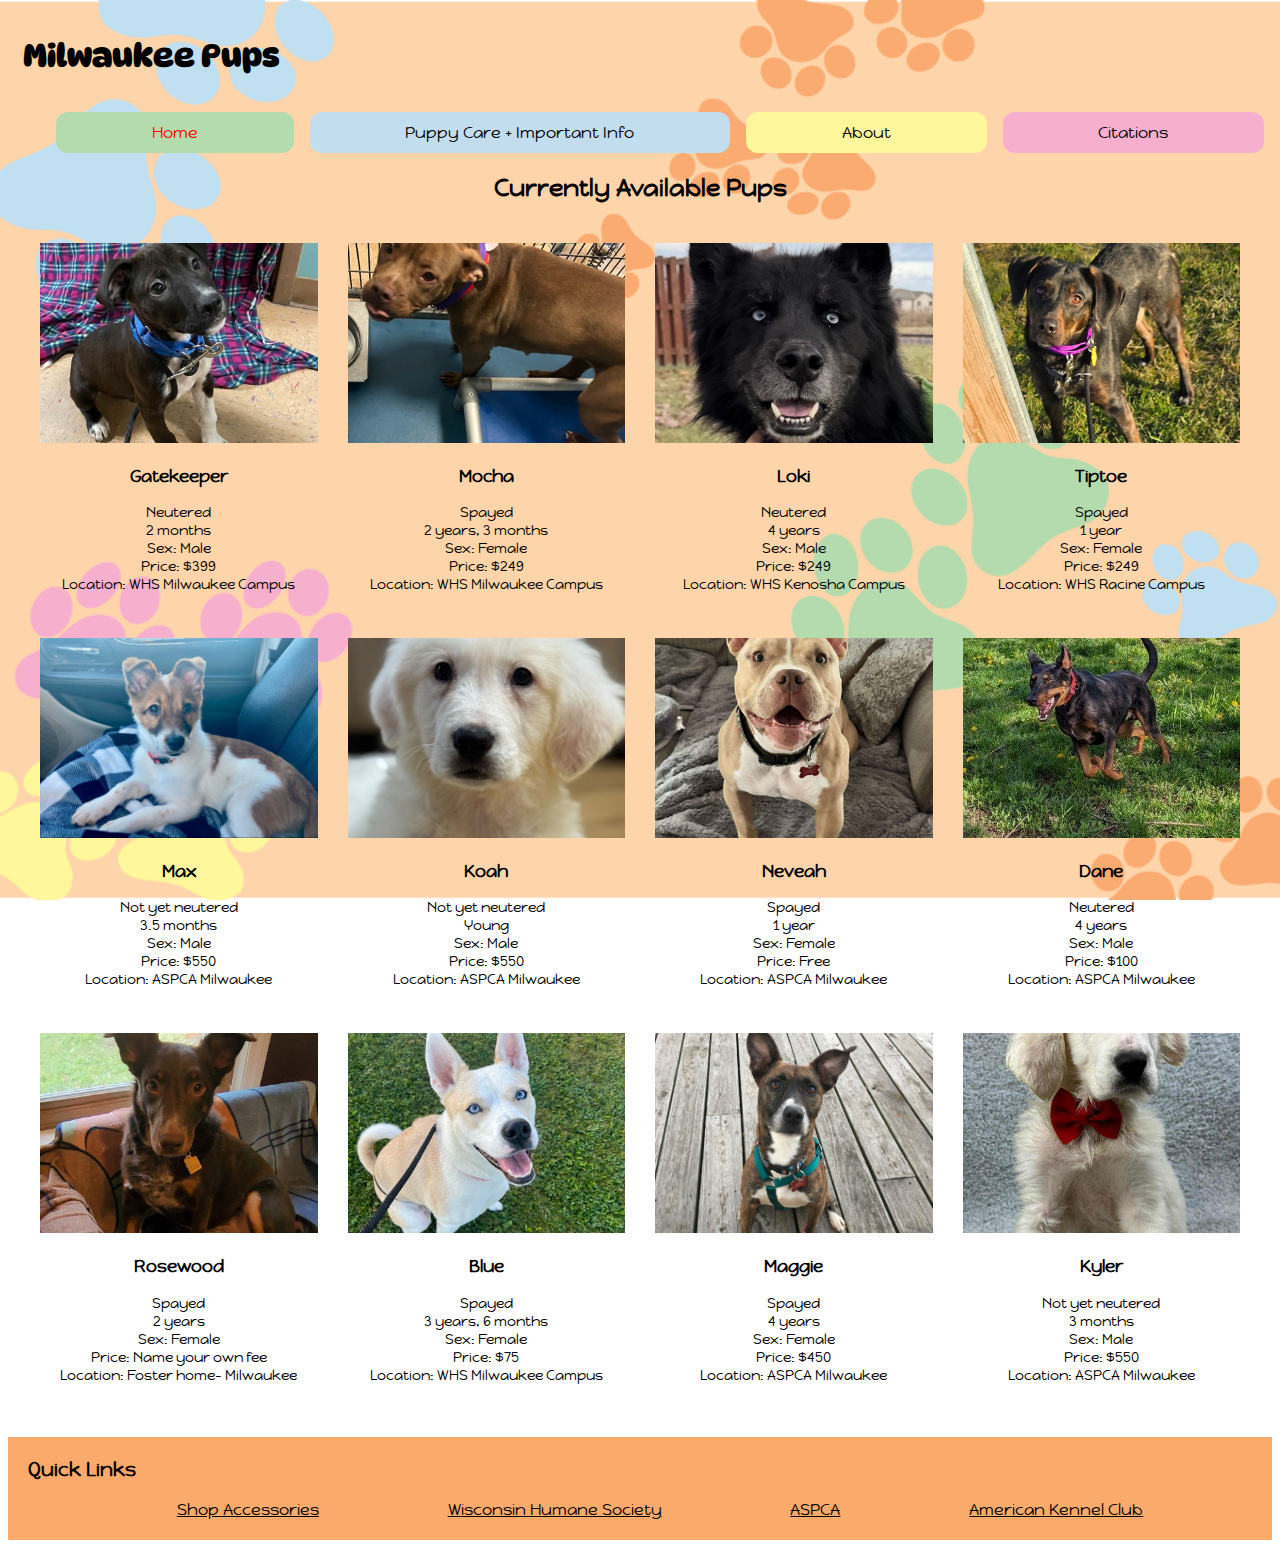
<file: index.html>
<!DOCTYPE html>
<html lang="en">
    <head>
        <meta charset="UTF-8">
        <meta name="viewport" content="width=device-width, initial-scale=1.0">
        <title>Final Project</title>
        <link href="styles.css" rel="stylesheet" type="text/css">
        <link href="index.css" rel="stylesheet" type="text/css">
        <link rel="preconnect" href="https://fonts.googleapis.com">
<link rel="preconnect" href="https://fonts.gstatic.com" crossorigin>
<link href="https://fonts.googleapis.com/css2?family=DynaPuff:wght@400..700&family=Happy+Monkey&display=swap" rel="stylesheet">
    </head>

      <body>
        <header class="header">
            <h1 class="site-id">Milwaukee Pups</h1>
            <ul class="nav">
                <li class="nav-item">
                    <a href="index.html" class="nav-link1 active">Home</a>
                </li>
                <li class="nav-item">
                    <a href="puppy-care.html" class="nav-link3">Puppy Care + Important Info</a>
                </li>
                <li class="nav-item">
                    <a href="about.html" class="nav-link4">About</a>
                </li>
                <li class="nav-item">
                    <a href="citations.html" class="nav-link5">Citations</a>
                </li>
            </ul>
        </header>

        <main class="main-content">
            <h2 class="page-header">Currently Available Pups</h2>

            <section class="puppy-grid">

                <a href="https://www.wihumane.org/adopt/animal?id=59763244" class="puppy-card">
                    <img src="images/e70d502d-ce20-46a0-a685-538f4f907976.jpg" alt="https://www.wihumane.org/adopt/animal?id=59763244" class="puppy-img">
                    <div class="puppy-info">
                    <h3>Gatekeeper</h3>
                    <p>Neutered</br>
                    2 months</br>
                    Sex: Male</br>
                    Price: $399</br>
                    Location: WHS Milwaukee Campus</p>
                    </div>
                </a>

                <a href="https://www.wihumane.org/adopt/animal?id=59799409" class="puppy-card">
                    <img src="images/46ea6e7e-8d5a-4883-84f1-1c7afc5c7bd5.jpg" alt="https://www.wihumane.org/adopt/animal?id=59799409" class="puppy-img">
                    <div class="puppy-info">
                    <h3>Mocha</h3>
                    <p>Spayed</br>
                    2 years, 3 months</br>
                    Sex: Female</br>
                    Price: $249</br>
                    Location: WHS Milwaukee Campus</p>
                    </div>
                </a>

                <a href="https://www.wihumane.org/adopt/animal?id=59814483" class="puppy-card">
                    <img src="images/a3f6dd08-adf5-431a-bd77-e8bfa1dfb01b.jpg" alt="https://www.wihumane.org/adopt/animal?id=59814483" class="puppy-img">
                    <div class="puppy-info">
                    <h3>Loki</h3>
                    <p>Neutered</br>
                    4 years</br>
                    Sex: Male</br>
                    Price: $249</br>
                    Location: WHS Kenosha Campus</p>
                    </div>
                </a>

                <a href="https://www.wihumane.org/adopt/animal?id=59732728" class="puppy-card">
                    <img src="images/db6d1411-8980-49dd-b622-a311f8f53985.jpg" alt="https://www.wihumane.org/adopt/animal?id=59732728" class="puppy-img">
                    <div class="puppy-info">
                    <h3>Tiptoe</h3>
                    <p>Spayed</br>
                    1 year</br>
                    Sex: Female</br>
                    Price: $249</br>
                    Location: WHS Racine Campus</p>
                    </div>
                </a>

                <a href="https://www.aspca.org/adopt-pet/adoptable-dogs-your-local-shelter#action_0=pet&animalID_0=22014336&petIndex_0=24" class="puppy-card">
                    <img src="images/102238817.jpg" alt="https://cdn.rescuegroups.org/1488/pictures/animals/22014/22014336/102238817.jpg" class="puppy-img">
                    <div class="puppy-info">
                    <h3>Max</h3>
                    <p>Not yet neutered</br>
                    3.5 months</br>
                    Sex: Male</br>
                    Price: $550</br>
                    Location: ASPCA Milwaukee</p>
                    </div>
                </a>

                <a href="https://www.aspca.org/adopt-pet/adoptable-dogs-your-local-shelter#action_0=pet&animalID_0=22008063&petIndex_0=39" class="puppy-card">
                    <img src="images/102238870.jpg" alt="https://cdn.rescuegroups.org/1488/pictures/animals/22008/22008063/102238870.jpg" class="puppy-img">
                    <div class="puppy-info">
                    <h3>Koah</h3>
                    <p>Not yet neutered</br>
                    Young</br>
                    Sex: Male</br>
                    Price: $550</br>
                    Location: ASPCA Milwaukee</p>
                    </div>
                </a>

                <a href="https://www.aspca.org/adopt-pet/adoptable-dogs-your-local-shelter#action_0=pet&animalID_0=21300540&petIndex_0=36" class="puppy-card">
                    <img src="images/101830614.jpg" alt="https://cdn.rescuegroups.org/1488/pictures/animals/21300/21300540/101830614.jpg" class="puppy-img">
                    <div class="puppy-info">
                    <h3>Neveah</h3>
                    <p>Spayed</br>
                    1 year</br>
                    Sex: Female</br>
                    Price: Free</br>
                    Location: ASPCA Milwaukee</p>
                    </div>
                </a>

                <a href="https://www.aspca.org/adopt-pet/adoptable-dogs-your-local-shelter#action_0=pet&animalID_0=20094795&petIndex_0=42" class="puppy-card">
                    <img src="images/98276193.jpg" alt="https://cdn.rescuegroups.org/4666/pictures/animals/20094/20094795/98276193.jpg" class="puppy-img">
                    <div class="puppy-info">
                    <h3>Dane</h3>
                    <p>Neutered</br>
                    4 years</br>
                    Sex: Male</br>
                    Price: $100</br>
                    Location: ASPCA Milwaukee</p>
                    </div>
                </a>

                <a href="https://www.wihumane.org/adopt/animal?id=59218538" class="puppy-card">
                    <img src="images/41b14164-7cb9-474e-8c49-9754c705177b.jpg" alt="https://www.wihumane.org/adopt/animal?id=59218538" class="puppy-img">
                    <div class="puppy-info">
                    <h3>Rosewood</h3>
                    <p>Spayed</br>
                    2 years</br>
                    Sex: Female</br>
                    Price: Name your own fee</br>
                    Location: Foster home- Milwaukee</p>
                    </div>
                </a>

                <a href="https://www.wihumane.org/adopt/animal?id=55902563" class="puppy-card">
                    <img src="images/d21fcb7e-f1f4-4305-9c31-505169cb24cc.jpg" alt="https://www.wihumane.org/adopt/animal?id=55902563" class="puppy-img">
                    <div class="puppy-info">
                    <h3>Blue</h3>
                    <p>Spayed</br>
                    3 years, 6 months</br>
                    Sex: Female</br>
                    Price: $75</br>
                    Location: WHS Milwaukee Campus</p>
                    </div>
                </a>

                <a href="https://www.aspca.org/adopt-pet/adoptable-dogs-your-local-shelter#action_0=pet&animalID_0=21798891&petIndex_0=2" class="puppy-card">
                    <img src="images/101923954.jpg" alt="https://cdn.rescuegroups.org/1488/pictures/animals/21798/21798891/101923954.jpg" class="puppy-img">
                    <div class="puppy-info">
                    <h3>Maggie</h3>
                    <p>Spayed</br>
                    4 years</br>
                    Sex: Female</br>
                    Price: $450</br>
                    Location: ASPCA Milwaukee</p>
                    </div>
                </a>

                <a href="https://www.aspca.org/adopt-pet/adoptable-dogs-your-local-shelter#action_0=pet&animalID_0=22008058&petIndex_0=35" class="puppy-card">
                    <img src="images/102238857.jpg" alt="https://cdn.rescuegroups.org/1488/pictures/animals/22008/22008058/102238857.jpg" class="puppy-img">
                    <div class="puppy-info">
                    <h3>Kyler</h3>
                    <p>Not yet neutered</br>
                    3 months</br>
                    Sex: Male</br>
                    Price: $550</br>
                    Location: ASPCA Milwaukee</p>
                    </div>
                </a>
            </section>

        </main>

        <footer class="footer">
            <h3 class="footer-heading">Quick Links</h3>
            <ul class="footer-links">
                <li>
                    <a href="https://www.amazon.com/s?k=puppy+accessories&crid=15ICRCRSD6TXO&sprefix=puppy+ac%2Caps%2C166&ref=nb_sb_ss_p13n-expert-pd-ops-ranker_1_8"> Shop Accessories</a>
                </li>
                <li>
                    <a href="https://www.wihumane.org">Wisconsin Humane Society</a>
                </li>
                <li>
                    <a href="https://www.aspca.org">ASPCA</a>
                </li>
                <li>
                    <a href="https://www.akc.org">American Kennel Club</a>
                </li>
            </ul>
        </footer>
    </body>
</html>
</file>
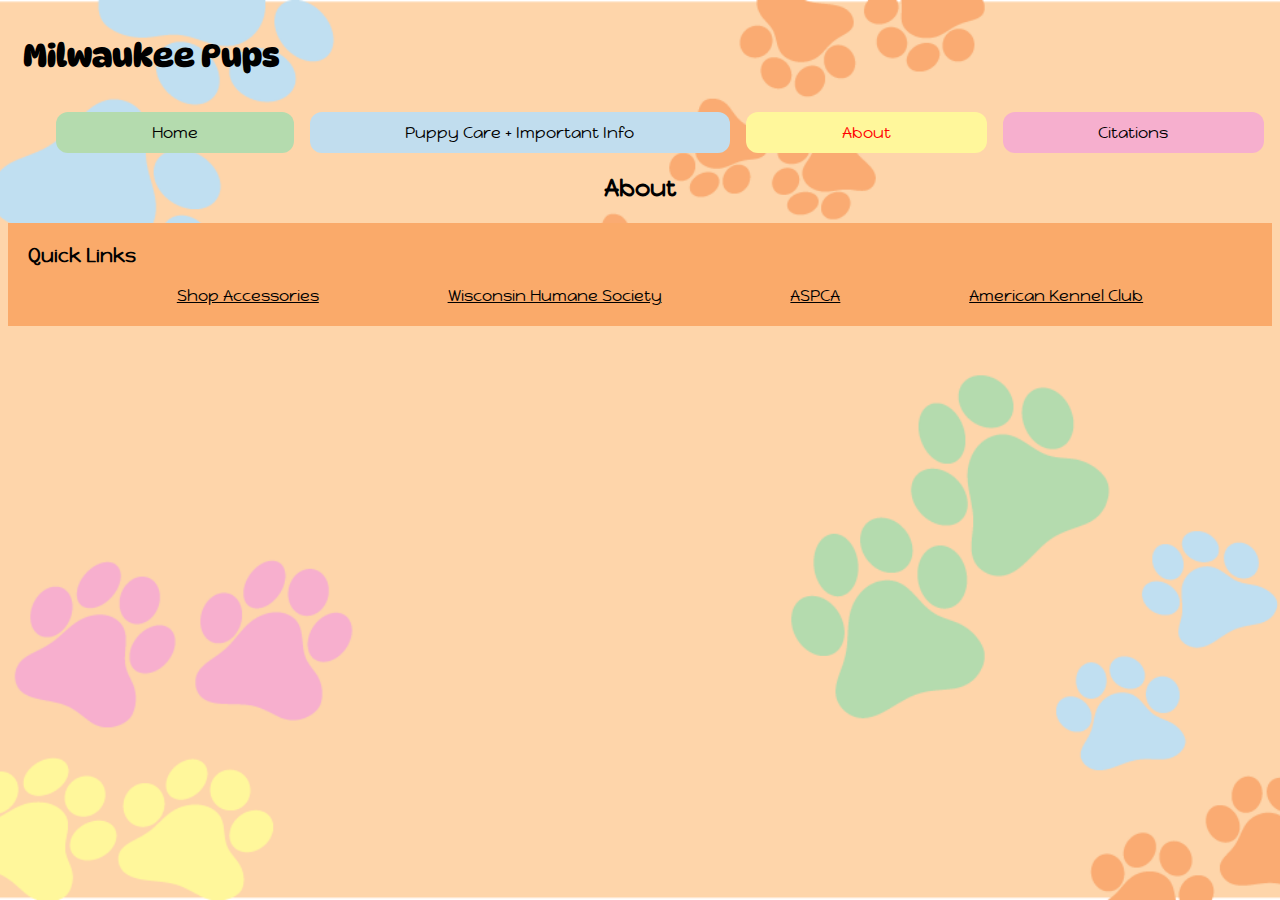
<file: about.html>
<!DOCTYPE html>
<html lang="en">
    <head>
        <meta charset="UTF-8">
        <meta name="viewport" content="width=device-width, initial-scale=1.0">
        <title>Final Project</title>
        <link href="styles.css" rel="stylesheet" type="text/css">
        <link rel="preconnect" href="https://fonts.googleapis.com">
<link rel="preconnect" href="https://fonts.gstatic.com" crossorigin>
<link href="https://fonts.googleapis.com/css2?family=DynaPuff:wght@400..700&family=Happy+Monkey&display=swap" rel="stylesheet">
    </head>

   <body>
     <header class="header">
            <h1 class="site-id">Milwaukee Pups</h1>
            <ul class="nav">
                <li class="nav-item">
                    <a href="index.html" class="nav-link1">Home</a>
                </li>
                <li class="nav-item">
                    <a href="puppy-care.html" class="nav-link3">Puppy Care + Important Info</a>
                </li>
                <li class="nav-item">
                    <a href="about.html" class="nav-link4 active">About</a>
                </li>
                <li class="nav-item">
                    <a href="citations.html" class="nav-link5">Citations</a>
                </li>
            </ul>
        </header>

        <main class="main-content">
            <h2 class="page-header">About</h2>
        </main>

         <footer class="footer">
            <h3 class="footer-heading">Quick Links</h3>
            <ul class="footer-links">
                <li>
                    <a href="https://www.amazon.com/s?k=puppy+accessories&crid=15ICRCRSD6TXO&sprefix=puppy+ac%2Caps%2C166&ref=nb_sb_ss_p13n-expert-pd-ops-ranker_1_8"> Shop Accessories</a>
                </li>
                <li>
                    <a href="https://www.wihumane.org">Wisconsin Humane Society</a>
                </li>
                <li>
                    <a href="https://www.aspca.org">ASPCA</a>
                </li>
                <li>
                    <a href="https://www.akc.org">American Kennel Club</a>
                </li>
            </ul>
        </footer>
    </body>
</html>
</file>
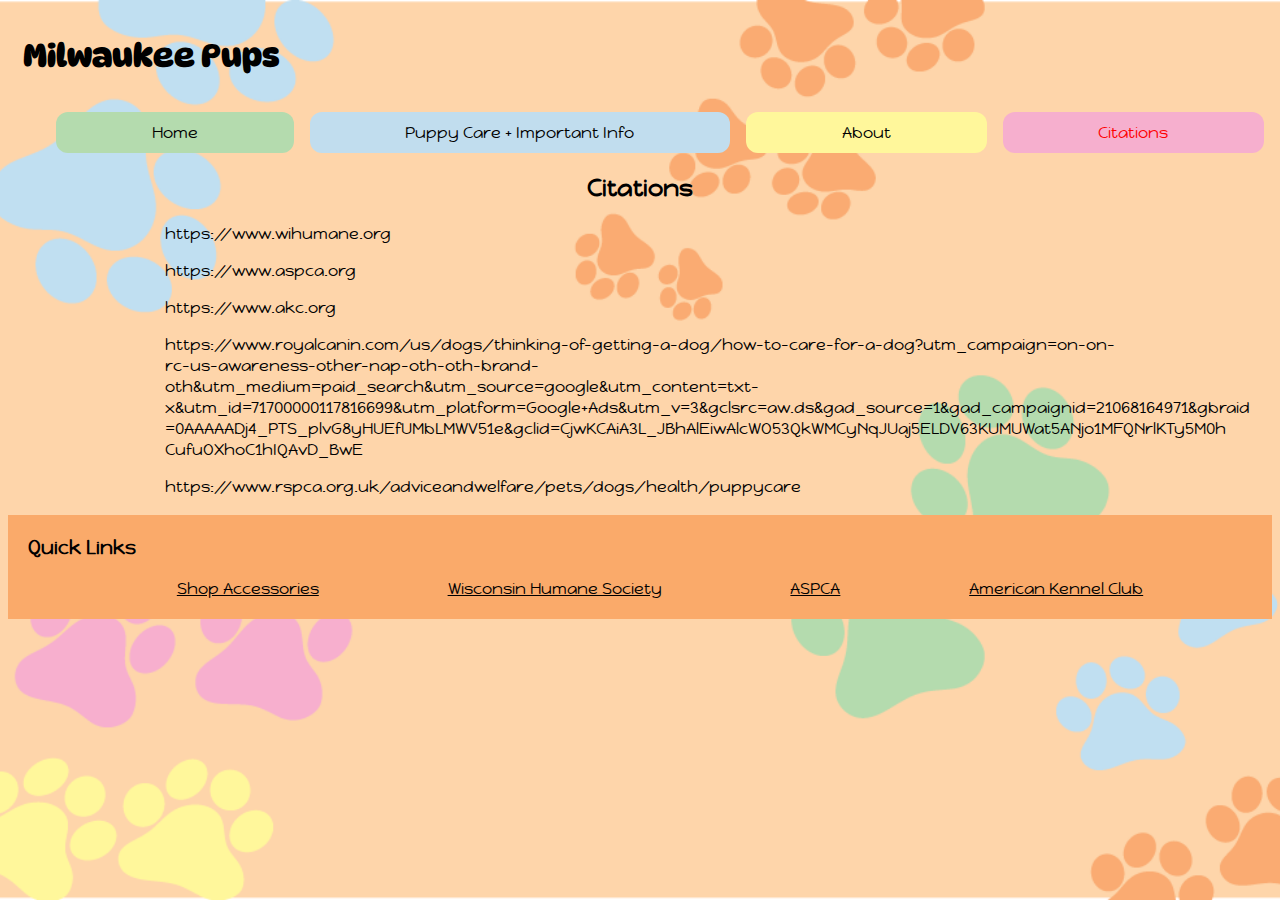
<file: citations.html>
<!DOCTYPE html>
<html lang="en">
    <head>
        <meta charset="UTF-8">
        <meta name="viewport" content="width=device-width, initial-scale=1.0">
        <title>Final Project</title>
        <link href="styles.css" rel="stylesheet" type="text/css">
         <link href="citations.css" rel="stylesheet" type="text/css">
        <link rel="preconnect" href="https://fonts.googleapis.com">
<link rel="preconnect" href="https://fonts.gstatic.com" crossorigin>
<link href="https://fonts.googleapis.com/css2?family=DynaPuff:wght@400..700&family=Happy+Monkey&display=swap" rel="stylesheet">
    </head>

  <body>
        <header class="header">
            <h1 class="site-id">Milwaukee Pups</h1>
            <ul class="nav">
                <li class="nav-item">
                    <a href="index.html" class="nav-link1">Home</a>
                </li>
                <li class="nav-item">
                    <a href="puppy-care.html" class="nav-link3">Puppy Care + Important Info</a>
                </li>
                <li class="nav-item">
                    <a href="about.html" class="nav-link4">About</a>
                </li>
                <li class="nav-item">
                    <a href="citations.html" class="nav-link5 active">Citations</a>
                </li>
            </ul>
        </header>

        <main class="main-content">
            <h2 class="page-header">Citations</h2>
            <div class="wrapper">
            <p>https://www.wihumane.org</p>
            <p>https://www.aspca.org</p>
            <p>https://www.akc.org</p>
            <p>https://www.royalcanin.com/us/dogs/thinking-of-getting-a-dog/how-to-care-for-a-dog?utm_campaign=on-on-rc-us-awareness-other-nap-oth-oth-brand-oth&utm_medium=paid_search&utm_source=google&utm_content=txt-x&utm_id=71700000117816699&utm_platform=Google+Ads&utm_v=3&gclsrc=aw.ds&gad_source=1&gad_campaignid=21068164971&gbraid</br>
                =0AAAAADj4_PTS_plvG8yHUEfUMbLMWV51e&gclid=CjwKCAiA3L_JBhAlEiwAlcWO53QkWMCyNqJUaj5ELDV63KUMUWat5ANjo1MFQNrlKTy5M0h</br>
                CufuOXhoC1hIQAvD_BwE</p>
            <p>https://www.rspca.org.uk/adviceandwelfare/pets/dogs/health/puppycare</p>
            </div>
        </main>

        <footer class="footer">
            <h3 class="footer-heading">Quick Links</h3>
            <ul class="footer-links">
                <li>
                    <a href="https://www.amazon.com/s?k=puppy+accessories&crid=15ICRCRSD6TXO&sprefix=puppy+ac%2Caps%2C166&ref=nb_sb_ss_p13n-expert-pd-ops-ranker_1_8"> Shop Accessories</a>
                </li>
                <li>
                    <a href="https://www.wihumane.org">Wisconsin Humane Society</a>
                </li>
                <li>
                    <a href="https://www.aspca.org">ASPCA</a>
                </li>
                <li>
                    <a href="https://www.akc.org">American Kennel Club</a>
                </li>
            </ul>
        </footer>
    </body>
</html>
</file>
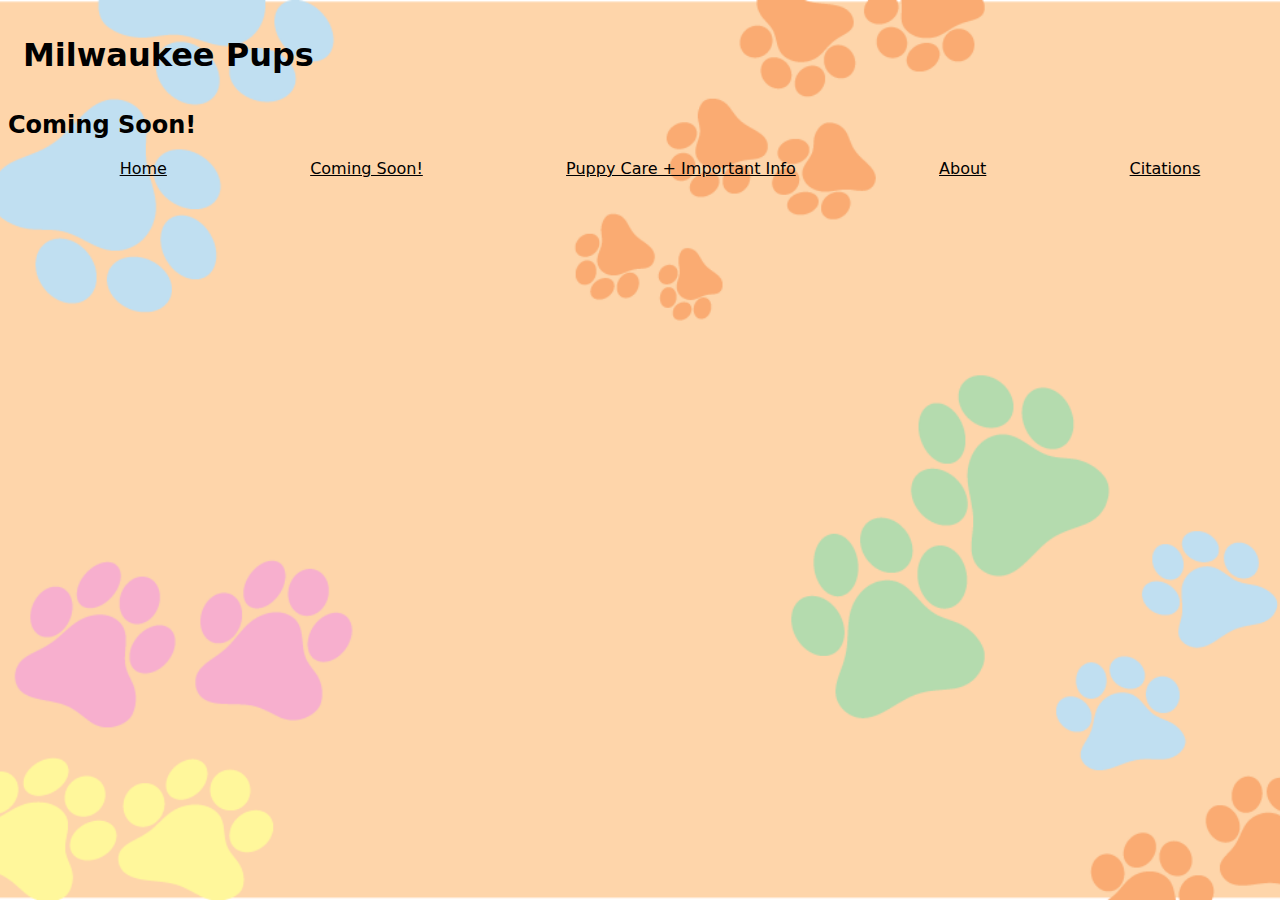
<file: coming-soon.html>
<!DOCTYPE html>
<html lang="en">
    <head>
        <meta charset="UTF-8">
        <meta name="viewport" content="width=device-width, initial-scale=1.0">
        <title>Final Project</title>
        <link href="styles.css" rel="stylesheet" type="text/css">
    </head>

   <body>
        <header class="header">
            <h1 class="site-id">Milwaukee Pups</h1>
        
            <h2>Coming Soon!</h2>
            <ul class="nav">
                <li>
                    <a href="index.html">Home</a>
                </li>
                <li>
                    <a href="coming-soon.html">Coming Soon!</a>
                </li>
                <li>
                    <a href="puppy-care.html">Puppy Care + Important Info</a>
                </li>
                <li>
                    <a href="about.html">About</a>
                </li>
                <li>
                    <a href="citations.html">Citations</a>
                </li>
            </ul>
        </header>
    </body>
</html>
</file>
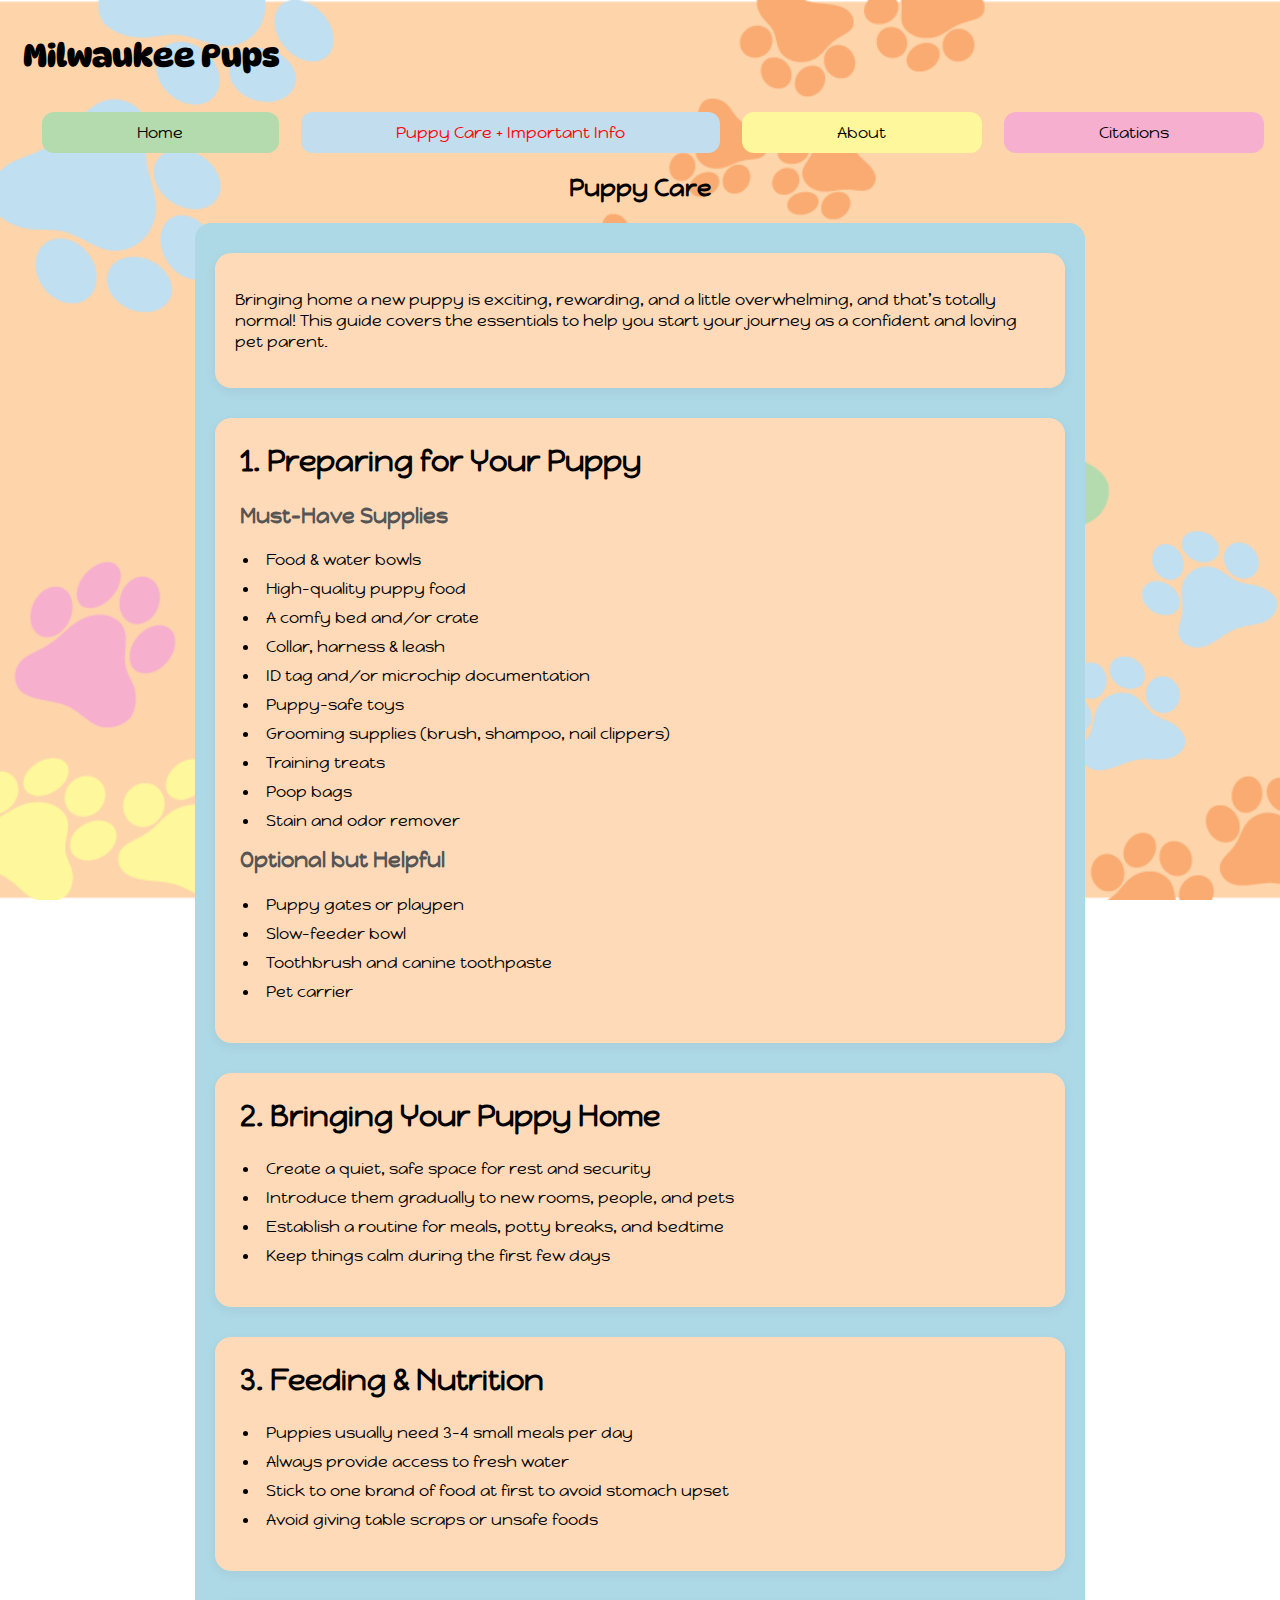
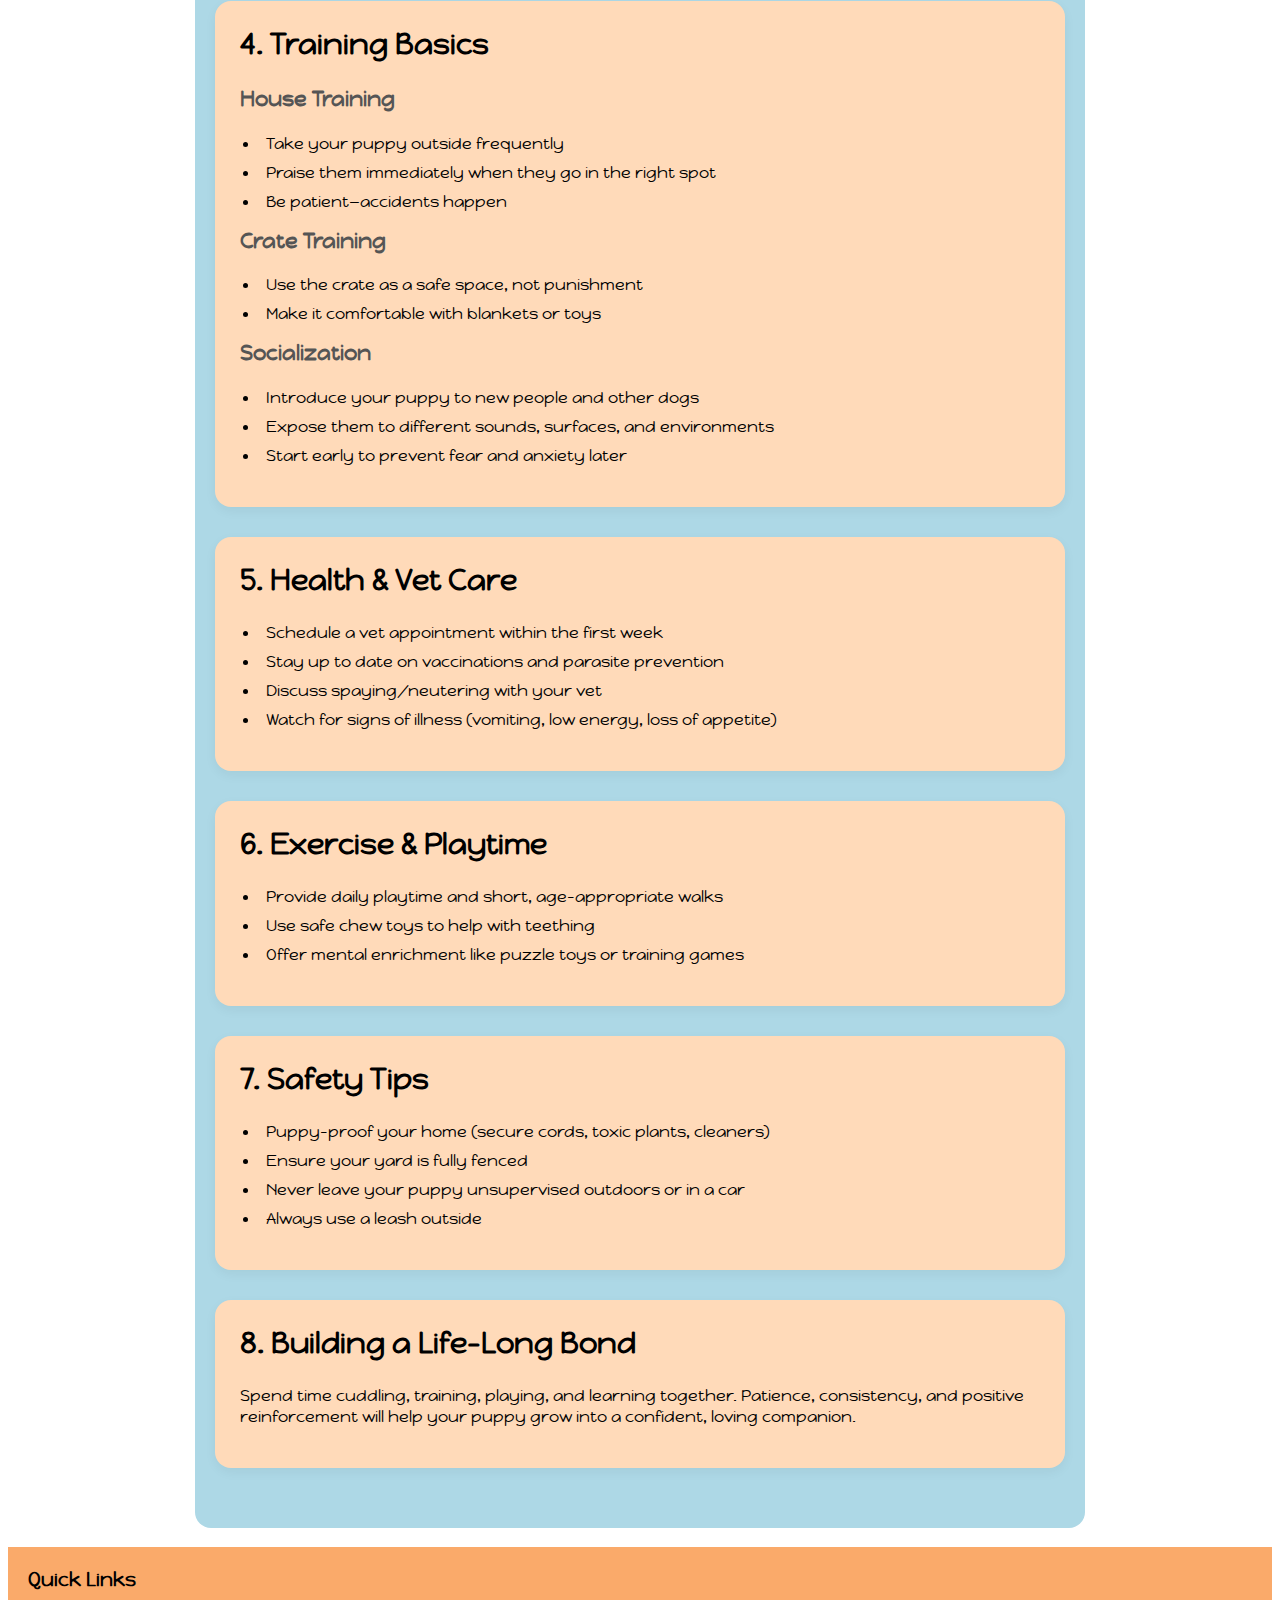
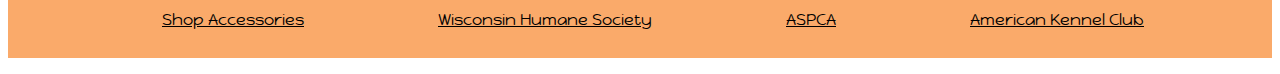
<file: puppy-care.html>
<!DOCTYPE html>
<html lang="en">
    <head>
        <meta charset="UTF-8">
        <meta name="viewport" content="width=device-width, initial-scale=1.0">
        <title>Final Project</title>
        <link href="styles.css" rel="stylesheet" type="text/css">
        <link href="puppy-care.css" rel="stylesheet" type="text/css">
        <link rel="preconnect" href="https://fonts.googleapis.com">
<link rel="preconnect" href="https://fonts.gstatic.com" crossorigin>
<link href="https://fonts.googleapis.com/css2?family=DynaPuff:wght@400..700&family=Happy+Monkey&display=swap" rel="stylesheet">
    </head>

    <body>
        <header class="header">
            <h1 class="site-id">Milwaukee Pups</h1>
            <ul class="nav">
                <li class="nav-item">
                    <a href="index.html" class="nav-link1">Home</a>
                </li>
                <li class="nav-item">
                    <a href="puppy-care.html" class="nav-link3 active">Puppy Care + Important Info</a>
                </li>
                <li class="nav-item">
                    <a href="about.html" class="nav-link4">About</a>
                </li>
                <li class="nav-item">
                    <a href="citations.html" class="nav-link5">Citations</a>
                </li>
            </ul>
        </header>

        <main class="main-content">
            <h2 class="page-header">Puppy Care</h2>
            <div class="wrapper">
            <section id="puppy-care-intro" class="intro">
                <p>Bringing home a new puppy is exciting, rewarding, and a little overwhelming, and that’s totally normal! This guide
                    covers the essentials to help you start your journey as a confident and loving pet parent.</p>
            </section>
            
            <section id="preparing-for-puppy" class="preparing-for-puppy">
                <h2>1. Preparing for Your Puppy</h2>
            
                <h3>Must-Have Supplies</h3>
                <ul>
                    <li>Food & water bowls</li>
                    <li>High-quality puppy food</li>
                    <li>A comfy bed and/or crate</li>
                    <li>Collar, harness & leash</li>
                    <li>ID tag and/or microchip documentation</li>
                    <li>Puppy-safe toys</li>
                    <li>Grooming supplies (brush, shampoo, nail clippers)</li>
                    <li>Training treats</li>
                    <li>Poop bags</li>
                    <li>Stain and odor remover</li>
                </ul>
            
                <h3>Optional but Helpful</h3>
                <ul>
                    <li>Puppy gates or playpen</li>
                    <li>Slow-feeder bowl</li>
                    <li>Toothbrush and canine toothpaste</li>
                    <li>Pet carrier</li>
                </ul>
            </section>
            
            <section id="bringing-puppy-home" class="bringing-puppy-home">
                <h2>2. Bringing Your Puppy Home</h2>
                <ul>
                    <li>Create a quiet, safe space for rest and security</li>
                    <li>Introduce them gradually to new rooms, people, and pets</li>
                    <li>Establish a routine for meals, potty breaks, and bedtime</li>
                    <li>Keep things calm during the first few days</li>
                </ul>
            </section>
            
            <section id="feeding-nutrition" class="feeding-nutrition">
                <h2>3. Feeding & Nutrition</h2>
                <ul>
                    <li>Puppies usually need 3–4 small meals per day</li>
                    <li>Always provide access to fresh water</li>
                    <li>Stick to one brand of food at first to avoid stomach upset</li>
                    <li>Avoid giving table scraps or unsafe foods</li>
                </ul>
            </section>
            
            <section id="training-basics" class="training-basics">
                <h2>4. Training Basics</h2>
            
                <h3>House Training</h3>
                <ul>
                    <li>Take your puppy outside frequently</li>
                    <li>Praise them immediately when they go in the right spot</li>
                    <li>Be patient—accidents happen</li>
                </ul>
            
                <h3>Crate Training</h3>
                <ul>
                    <li>Use the crate as a safe space, not punishment</li>
                    <li>Make it comfortable with blankets or toys</li>
                </ul>
            
                <h3>Socialization</h3>
                <ul>
                    <li>Introduce your puppy to new people and other dogs</li>
                    <li>Expose them to different sounds, surfaces, and environments</li>
                    <li>Start early to prevent fear and anxiety later</li>
                </ul>
            </section>
            
            <section id="health-vet-care" class="health-vet-care">
                <h2>5. Health & Vet Care</h2>
                <ul>
                    <li>Schedule a vet appointment within the first week</li>
                    <li>Stay up to date on vaccinations and parasite prevention</li>
                    <li>Discuss spaying/neutering with your vet</li>
                    <li>Watch for signs of illness (vomiting, low energy, loss of appetite)</li>
                </ul>
            </section>
            
            <section id="exercise-play" class="exercise-play">
                <h2>6. Exercise & Playtime</h2>
                <ul>
                    <li>Provide daily playtime and short, age-appropriate walks</li>
                    <li>Use safe chew toys to help with teething</li>
                    <li>Offer mental enrichment like puzzle toys or training games</li>
                </ul>
            </section>
            
            <section id="safety-tips" class="safety-tips">
                <h2>7. Safety Tips</h2>
                <ul>
                    <li>Puppy-proof your home (secure cords, toxic plants, cleaners)</li>
                    <li>Ensure your yard is fully fenced</li>
                    <li>Never leave your puppy unsupervised outdoors or in a car</li>
                    <li>Always use a leash outside</li>
                </ul>
            </section>
            
            <section id="bonding" class="bonding">
                <h2>8. Building a Life-Long Bond</h2>
                <p>Spend time cuddling, training, playing, and learning together. Patience, consistency, and positive reinforcement
                    will help your puppy grow into a confident, loving companion.</p>
            </section>
            </div>
            </main>

        <footer class="footer">
            <h3 class="footer-heading">Quick Links</h3>
            <ul class="footer-links">
                <li>
                    <a href="https://www.amazon.com/s?k=puppy+accessories&crid=15ICRCRSD6TXO&sprefix=puppy+ac%2Caps%2C166&ref=nb_sb_ss_p13n-expert-pd-ops-ranker_1_8"> Shop Accessories</a>
                </li>
                <li>
                    <a href="https://www.wihumane.org">Wisconsin Humane Society</a>
                </li>
                <li>
                    <a href="https://www.aspca.org">ASPCA</a>
                </li>
                <li>
                    <a href="https://www.akc.org">American Kennel Club</a>
                </li>
            </ul>
        </footer>
    </body>
</html>
</file>
<file: styles.css>
a {
    color: black;
    text-decoration: underline;
}

html {
    background-image: url(milwaukeepups\ background.png);
    background-attachment: fixed;
    background-size: cover;
    background-repeat: no-repeat;
    background-position: center center;
    font-family: "Happy Monkey", system-ui;
}

.site-id {
    font-family: "DynaPuff", system-ui;
    padding: 15px;
}

.nav {
    display: flex;
    list-style-type: none;
    justify-content: space-around;
    text-decoration: none;
}

.nav-link1 {
    background-color: #b4dbae;
    color: black;
    display: block;
    padding: 10px;
    text-align: center;
    text-decoration: none;
    border-radius: 12px;
}

.nav-link3 {
    background-color: #c1ddee;
    color: black;
    display: block;
    padding: 10px;
    text-align: center;
    text-decoration: none;
    border-radius: 12px;
}

.nav-link4 {
    background-color: #fff79b;
    color: black;
    display: block;
    padding: 10px;
    text-align: center;
    text-decoration: none;
    border-radius: 12px;
}

.nav-link5 {
    background-color: #f6afce;
    color: black;
    display: block;
    padding: 10px;
    text-align: center;
    text-decoration: none;
    border-radius: 12px;
}

.nav-link1:hover,
.nav-link2:hover,
.nav-link3:hover,
.nav-link4:hover,
.nav-link5:hover {
  color: indianred;
}

.nav-link1:active,
.nav-link2:active,
.nav-link3:active,
.nav-link4:active,
.nav-link5:active{
  color:red;
}

.active {
    color: red !important;
}

.nav-item {
    flex-grow: 1;
    margin: 0 8px;
}

.page-header {
    text-align: center;
    width: 100%;
    display: block;
}

.footer {
    background-color: #faaa6a;
}

.footer-heading {
    padding-left: 20px;
    padding-top: 20px;
}

.footer-links {
    display: flex;
    list-style-type: none;
    justify-content: space-evenly;
    padding-bottom: 20px;
}
</file>
<file: index.css>
.puppy-grid {
    display: grid;
    grid-template-columns: repeat(4, 1fr);
    gap: 30px;
    max-width: 1200px;
    margin: 0 auto;
    padding: 20px;
}

.puppy-card {
    text-align: center;
    text-decoration: none;
    display: block;
}

.puppy-card:hover {
    transform: scale(1.03);
    transition: 0.2s ease;
}

.puppy-img {
    width: 100%;
    height: 200px;
    object-fit: cover;
}

.puppy-info {
    margin-top: 10px;
    font-size: 0.9rem;
}
</file>
<file: citations.css>
.wrapper {
    max-width: 950px;
    margin: 0 auto;
}
</file>
<file: puppy-care.css>
.wrapper {
    max-width: 850px;
    margin: 0 auto;
    padding: 30px 20px;
    background-color: lightblue;
    border-radius: 16px;
}

.intro {
    padding: 20px;
}

section {
    background-color: peachpuff;
    margin-bottom: 30px;
    padding: 25px;
    border-radius: 16px;
    border: 2px solid var(--accent);
    box-shadow: 0 4px 12px rgba(0,0,0,0.05);
}

section h2 {
    margin-top: 0;
    color: var(--accent-dark);
    font-size: 1.8rem;
}

section h3 {
    margin-top: 15px;
    color: #555;
    font-size: 1.3rem;
}

li {
    margin-bottom: 8px;
    padding-left: 6px;
}

ul {
    padding-left: 20px;
}

ul li::marker {
    color: var(--accent-dark);
}
</file>
